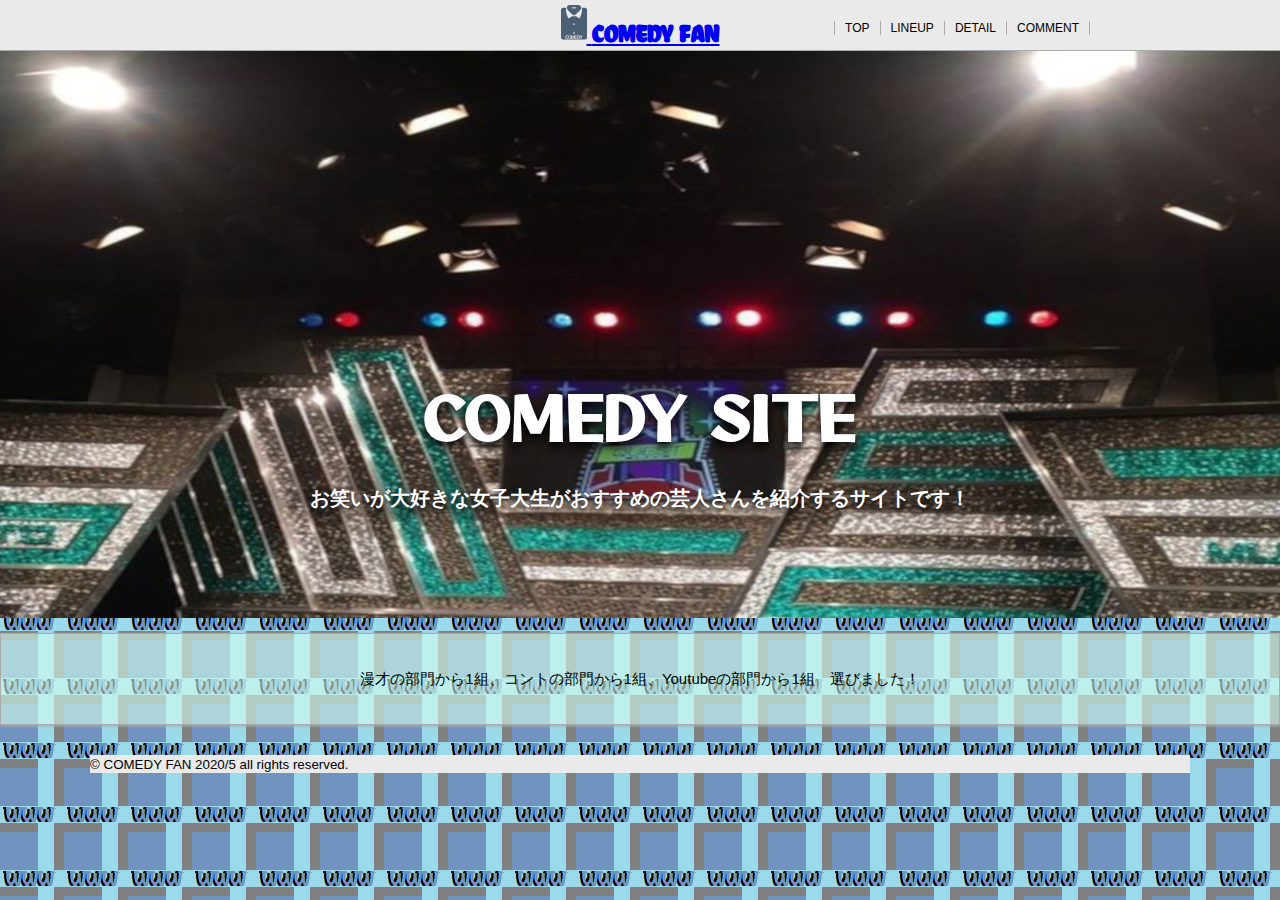
<file: index.html>
<!DOCTYPE html>
<html lang="ja">
<!-- コンテンツの言語を設定する -->

<head>
	<meta charset="UTF-8">
	<!-- エンコードの種類を設定する -->
	<title>COMEDY SITE</title>
	<link rel="stylesheet" href="css/style.css">
	<!-- スタイルシートファイルを設定する -->
	<link rel="icon" href="favicon.ico" type="image/vnd.microsoft.icon">
	<link rel="icon" href="/favicon.ico" type="image/vnd.microsoft.icon">
</head>

<!-- ページをidで区別する -->

<body id="top">
	<!-- ヘッダー部 -->
	<header>
		<h1><a href="index.html"><img src="img/logo.png" alt="COMEDY FAN">
				<!-- ロゴ画像 -->
				COMEDY FAN</a></h1>
		<!-- ナビゲーションメニューであることを明確にする -->
		<nav>
			<ul>
				<li><a href="index.html">TOP</a></li>
				<li><a href="menu.html">LINEUP</a></li>
				<li><a href="about.html">DETAIL</a></li>
				<li><a href="contact.html">COMMENT</a></li>
			</ul>
		</nav>
	</header>

	<section>
		<div id="photo">
			<!-- 1つのまとまりとして区画化する -->
			<h1>COMEDY SITE</h1> <!-- サイトの紹介文を記す -->
			<p>お笑いが大好きな女子大生がおすすめの芸人さんを紹介するサイトです！</p>
		</div>
		<p id="message">
			漫才の部門から1組、コントの部門から1組、Youtubeの部門から1組　選びました！</p>
	</section>
	<!-- フッター部 -->
	<footer>
		<small> &copy; COMEDY FAN 2020/5 all rights reserved.</small>
	</footer>
</body></html>
</file>
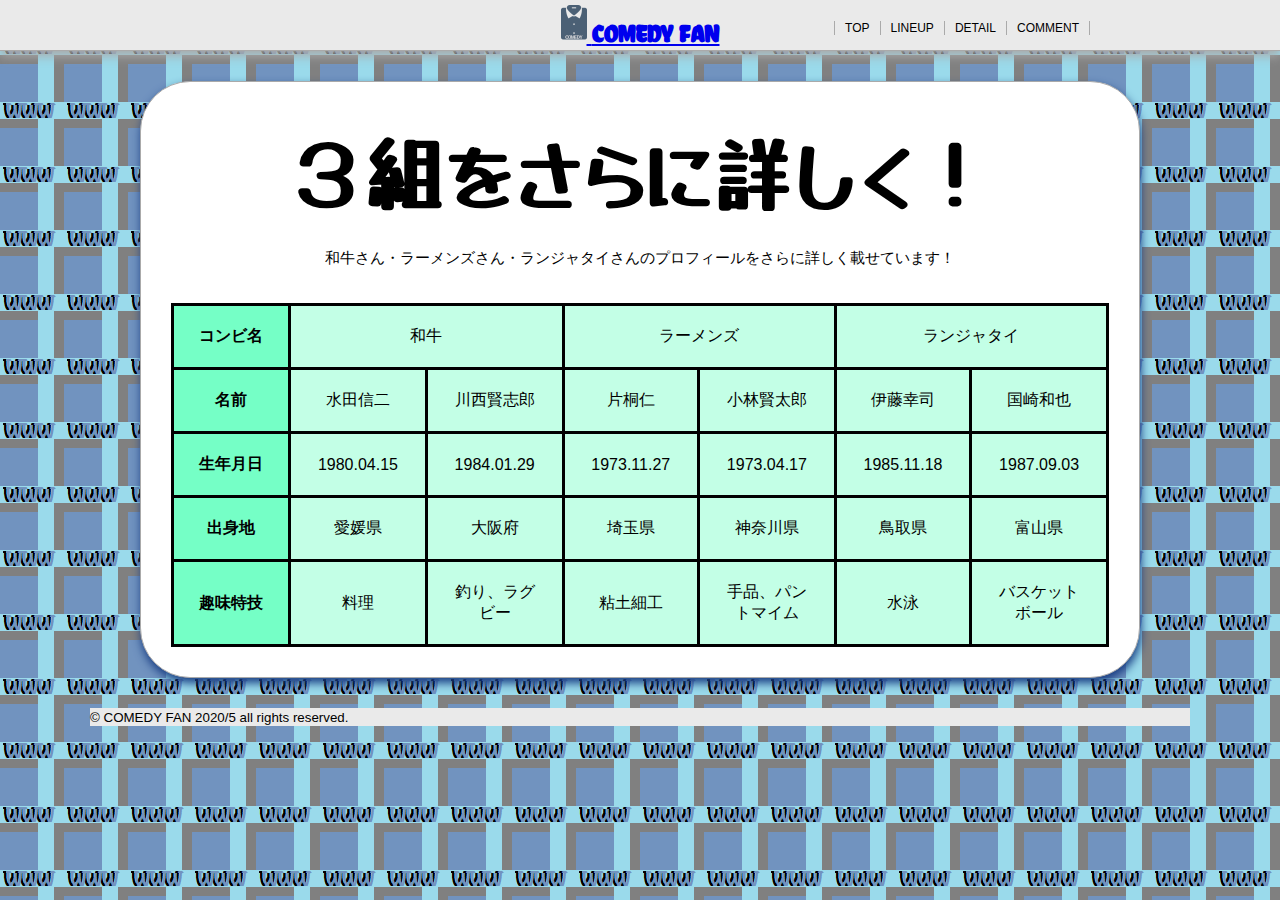
<file: about.html>
﻿<!DOCTYPE html>
<html lang="ja">
<!-- コンテンツの言語を設定する -->

<head>
	<meta charset="UTF-8">
	<!-- エンコードの種類を設定する -->
	<title>DETAIL - COMEDY FAN</title>
	<link rel="stylesheet" href="css/style.css">
	<!-- スタイルシートファイルを設定する -->
	<link rel="icon" href="favicon.ico" type="image/vnd.microsoft.icon">
	<link rel="icon" href="/favicon.ico" type="image/vnd.microsoft.icon">
</head>

<!-- ページをidで区別する -->

<body id="about">
	<!-- ヘッダー部 -->
	<header>
		<h1><a href="index.html"><img src="img/logo.png" alt="COMEDY FAN">
				<!-- ロゴ画像 -->
				COMEDY FAN</a></h1>
		<!-- ナビゲーションメニューであることを明確にする -->
		<nav>
			<ul>
				<li><a href="index.html">TOP</a></li>
				<li><a href="menu.html">LINEUP</a></li>
				<li><a href="about.html">DETAIL</a></li>
				<li><a href="contact.html">COMMENT</a></li>
			</ul>
		</nav>
	</header>

	<article>
		<h1>３組をさらに詳しく！</h1>
		<p>
			和牛さん・ラーメンズさん・ランジャタイさんのプロフィールをさらに詳しく載せています！
		</p>
		<table>
			<tr>
				<th class="nowrap">コンビ名</th>
				<td colspan="2">和牛</td>
				<td colspan="2">ラーメンズ</td>
				<td colspan="2">ランジャタイ</td>
			</tr>
			<tr>
				<th class="nowrap">名前</th>
				<td>水田信二</td>
				<td>川西賢志郎</td>
				<td>片桐仁</td>
				<td>小林賢太郎</td>
				<td>伊藤幸司</td>
				<td>国崎和也</td>
			</tr>
			<tr>
				<th class="nowrap">生年月日</th>
				<td>1980.04.15</td>
				<td>1984.01.29</td>
				<td>1973.11.27</td>
				<td>1973.04.17</td>
				<td>1985.11.18</td>
				<td>1987.09.03</td>
			</tr>
			<tr>
				<th class="nowrap">出身地</th>
				<td>愛媛県</td>
				<td>大阪府</td>
				<td>埼玉県</td>
				<td>神奈川県</td>
				<td>鳥取県</td>
				<td>富山県</td>
			</tr>
			<tr>
				<th class="nowrap">趣味特技</th>
				<td>料理</td>
				<td>釣り、ラグビー</td>
				<td>粘土細工</td>
				<td>手品、パントマイム</td>
				<td>水泳</td>
				<td>バスケットボール</td>
			</tr>

		</table>
	</article>

	<!-- フッター部 -->
	<footer>
		<small> &copy; COMEDY FAN 2020/5 all rights reserved.</small>
	</footer>
</body></html>
</file>
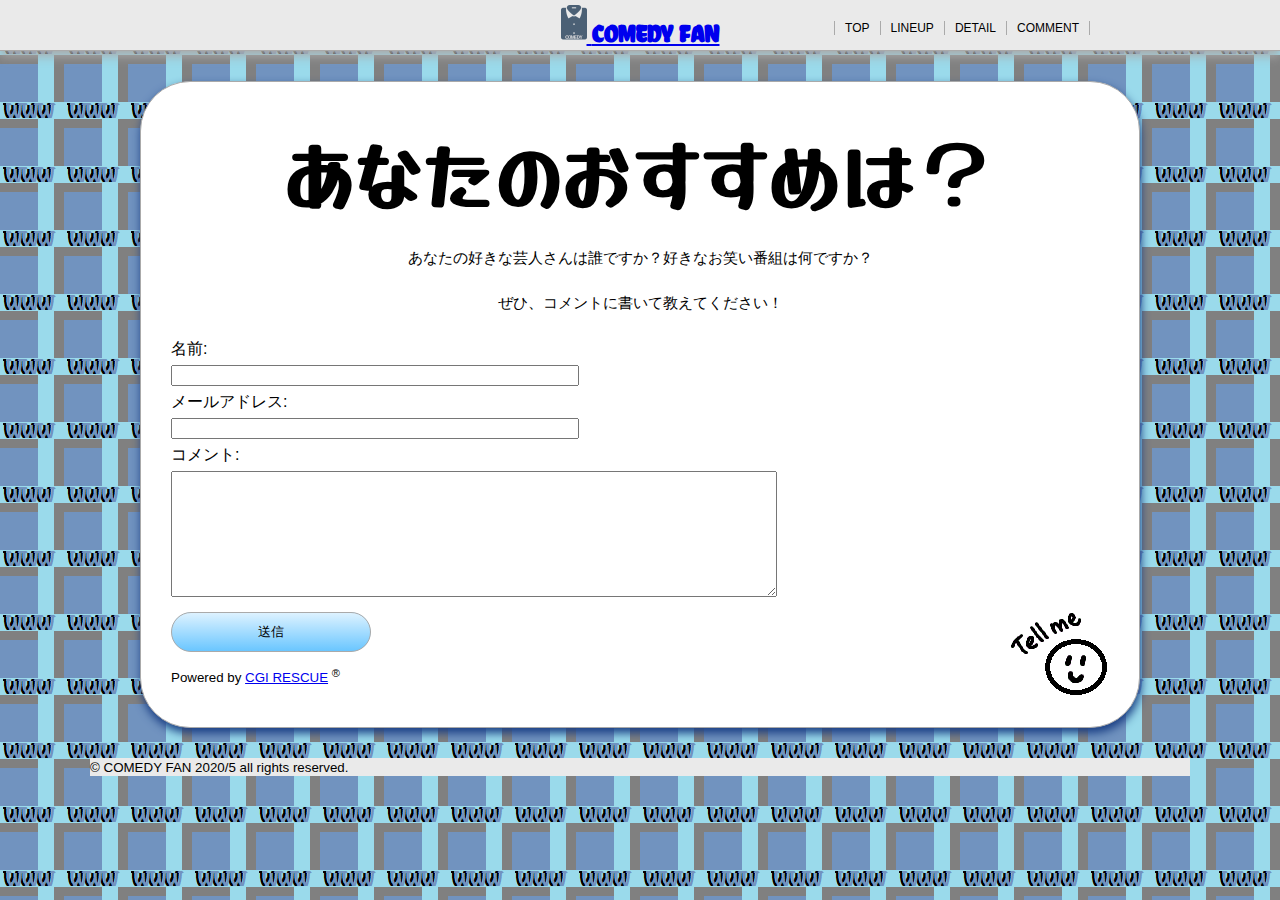
<file: contact.html>
﻿<!DOCTYPE html>
<html lang="ja">
<!-- コンテンツの言語を設定する -->

<head>
	<meta charset="UTF-8">
	<!-- エンコードの種類を設定する -->
	<title>COMMENT - COMEDY FAN</title>
	<link rel="stylesheet" href="css/style.css">
	<!-- スタイルシートファイルを設定する -->
	<link rel="icon" href="favicon.ico" type="image/vnd.microsoft.icon">
	<link rel="icon" href="/favicon.ico" type="image/vnd.microsoft.icon">
</head>

<!-- ページをidで区別する -->

<body id="contact">
	<!-- ヘッダー部 -->
	<header>
		<h1><a href="index.html"><img src="img/logo.png" alt="COMEDY FAN">
				<!-- ロゴ画像 -->
				COMEDY FAN</a></h1>
		<!-- ナビゲーションメニューであることを明確にする -->
		<nav>
			<ul>
				<li><a href="index.html">TOP</a></li>
				<li><a href="menu.html">LINEUP</a></li>
				<li><a href="about.html">DETAIL</a></li>
				<li><a href="contact.html">COMMENT</a></li>
			</ul>
		</nav>
	</header>

	<article>
		<h1>あなたのおすすめは？</h1>
		<p>
			あなたの好きな芸人さんは誰ですか？好きなお笑い番組は何ですか？
		</p>
		<p>
			ぜひ、コメントに書いて教えてください！
		</p>
		<form action="https://www.rescue.ne.jp/form/mail.cgi" method="post">
			<!-- フォームデータの送信先を指定 -->
			<input type="hidden" name="_uid" value="XXXXXXXXXXXXXXXX">
			<!-- フォームデコードサービスの id を指定 -->
			<input type="hidden" name="_done" value="http://www.www.www/">
			<!-- 送信後に表示するページの URL -->
			<input type="hidden" name="_subject" value="お問い合わせ">
			<!-- メールのタイトル -->
			<p2>
				<label>
					<!--ラベルをつけます-->
					名前:<input type="text" name="username">
					<!--名前の入力欄-->
				</label>
			</p2>
			<p2>
				<label>
					メールアドレス:<input type="email" name="usermail">
				</label>
			</p2>
			<p2>
				<label>コメント:
					<textarea name="usercomment"></textarea><img src="img/animegif.gif" align="right">
				</label>
			</p2>
			<p><input type="submit" value="送信"></p>
			<!--送信ボタンを作成 -->
			<small>Powered by
				<a href="http://www.rescue.ne.jp/" target="_blank">CGI RESCUE</a>
				<sup>&reg;</sup></small>
		</form>
	</article>

	<!-- フッター部 -->
	<footer>
		<small> &copy; COMEDY FAN 2020/5 all rights reserved.</small>
	</footer>
</body></html>
</file>
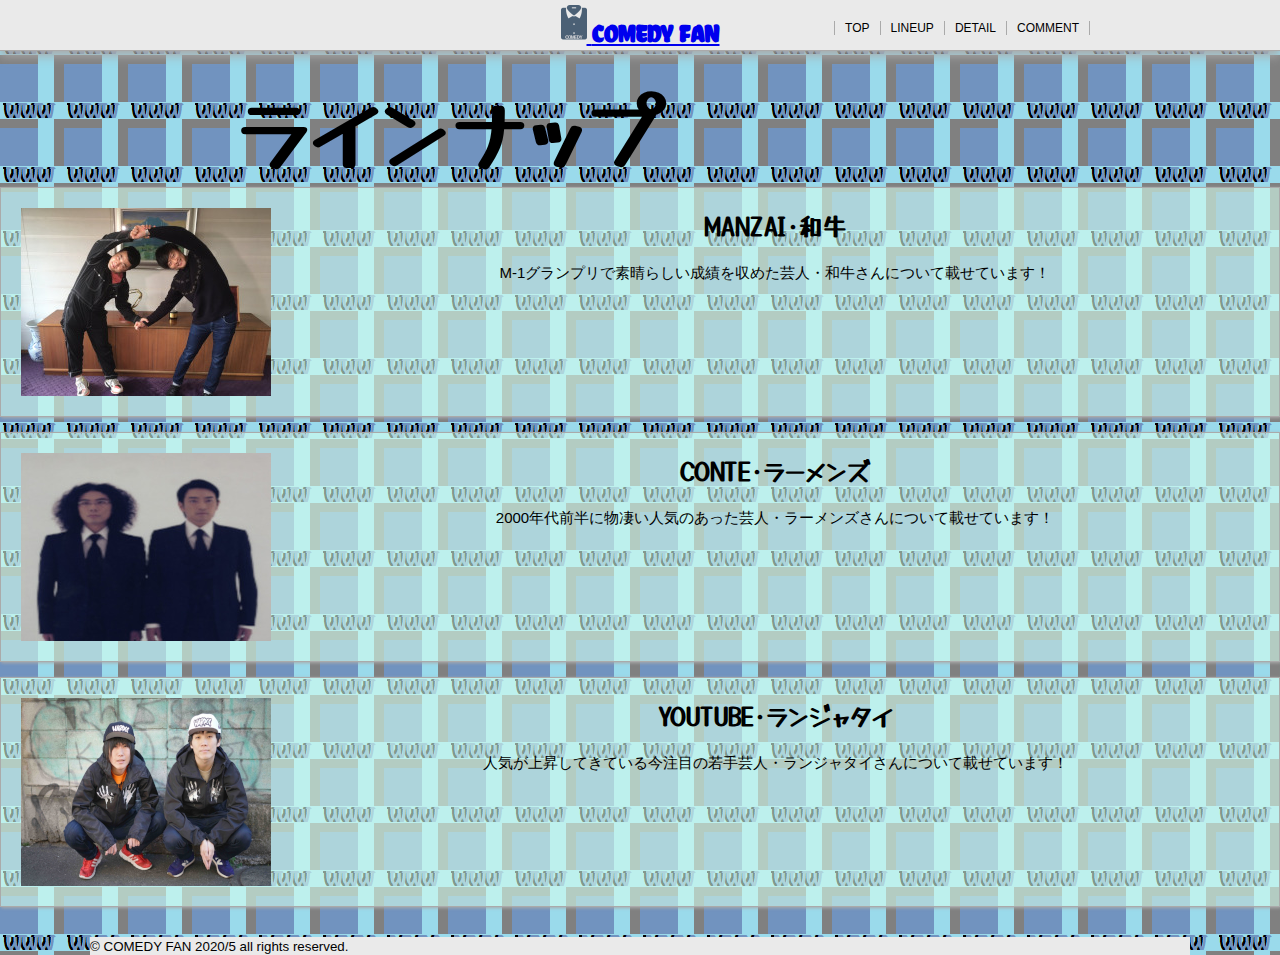
<file: menu.html>
﻿<!DOCTYPE html>
<html lang="ja">
<!-- コンテンツの言語を設定する -->

<head>
	<meta charset="UTF-8">
	<!-- エンコードの種類を設定する -->
	<title>LINEUP - COMEDY FAN</title>
	<link rel="stylesheet" href="css/style.css">
	<!-- スタイルシートファイルを設定する -->
	<link rel="icon" href="favicon.ico" type="image/vnd.microsoft.icon">
	<link rel="icon" href="/favicon.ico" type="image/vnd.microsoft.icon">
</head>

<!-- ページをidで区別する -->

<body id="posts">
	<!-- ヘッダー部 -->
	<header>
		<h1><a href="index.html"><img src="img/logo.png" alt="COMEDY FAN">
				<!-- ロゴ画像 -->
				COMEDY FAN</a></h1>
		<!-- ナビゲーションメニューであることを明確にする -->
		<nav>
			<ul>
				<li><a href="index.html">TOP</a></li>
				<li><a href="menu.html">LINEUP</a></li>
				<li><a href="about.html">DETAIL</a></li>
				<li><a href="contact.html">COMMENT</a></li>
			</ul>
		</nav>
	</header>

	<section>
		<!-- 1つのまとまりとして区画化する -->
		<h1>ラインナップ</h1>
		<article>
			<!-- コンテンツとして成立している部分をマークアップ -->
			<a href="menu01.html">
				<!-- 記事にリンクを設定 -->
				<img src="img/wagyu01-s.jpg" width="250"> <!-- サムネイル画像 -->
				<h1>MANZAI･和牛</h1> <!-- 概要を追加 -->
				<p>
					M-1グランプリで素晴らしい成績を収めた芸人・和牛さんについて載せています！
				</p>
			</a>
		</article>
		<article>
			<a href="menu02.html">
				<img src="img/rahmens01-s.jpg" width="250"> <!-- サムネイル画像 -->
				<h1>CONTE･ラーメンズ</h1> <!-- 概要を追加 -->
				<p>
					2000年代前半に物凄い人気のあった芸人・ラーメンズさんについて載せています！
				</p>
			</a>
		</article>
		<article>
			<a href="menu03.html">
				<img src="img/ranjatai01-s.JPG" width="250"> <!-- サムネイル画像 -->
				<h1>YOUTUBE･ランジャタイ</h1> <!-- 概要を追加 -->
				<p>
					人気が上昇してきている今注目の若手芸人・ランジャタイさんについて載せています！
				</p>
			</a>
		</article>
	</section>

	<!-- フッター部 -->
	<footer>
		<small> &copy; COMEDY FAN 2020/5 all rights reserved.</small>
	</footer>
</body></html>
</file>
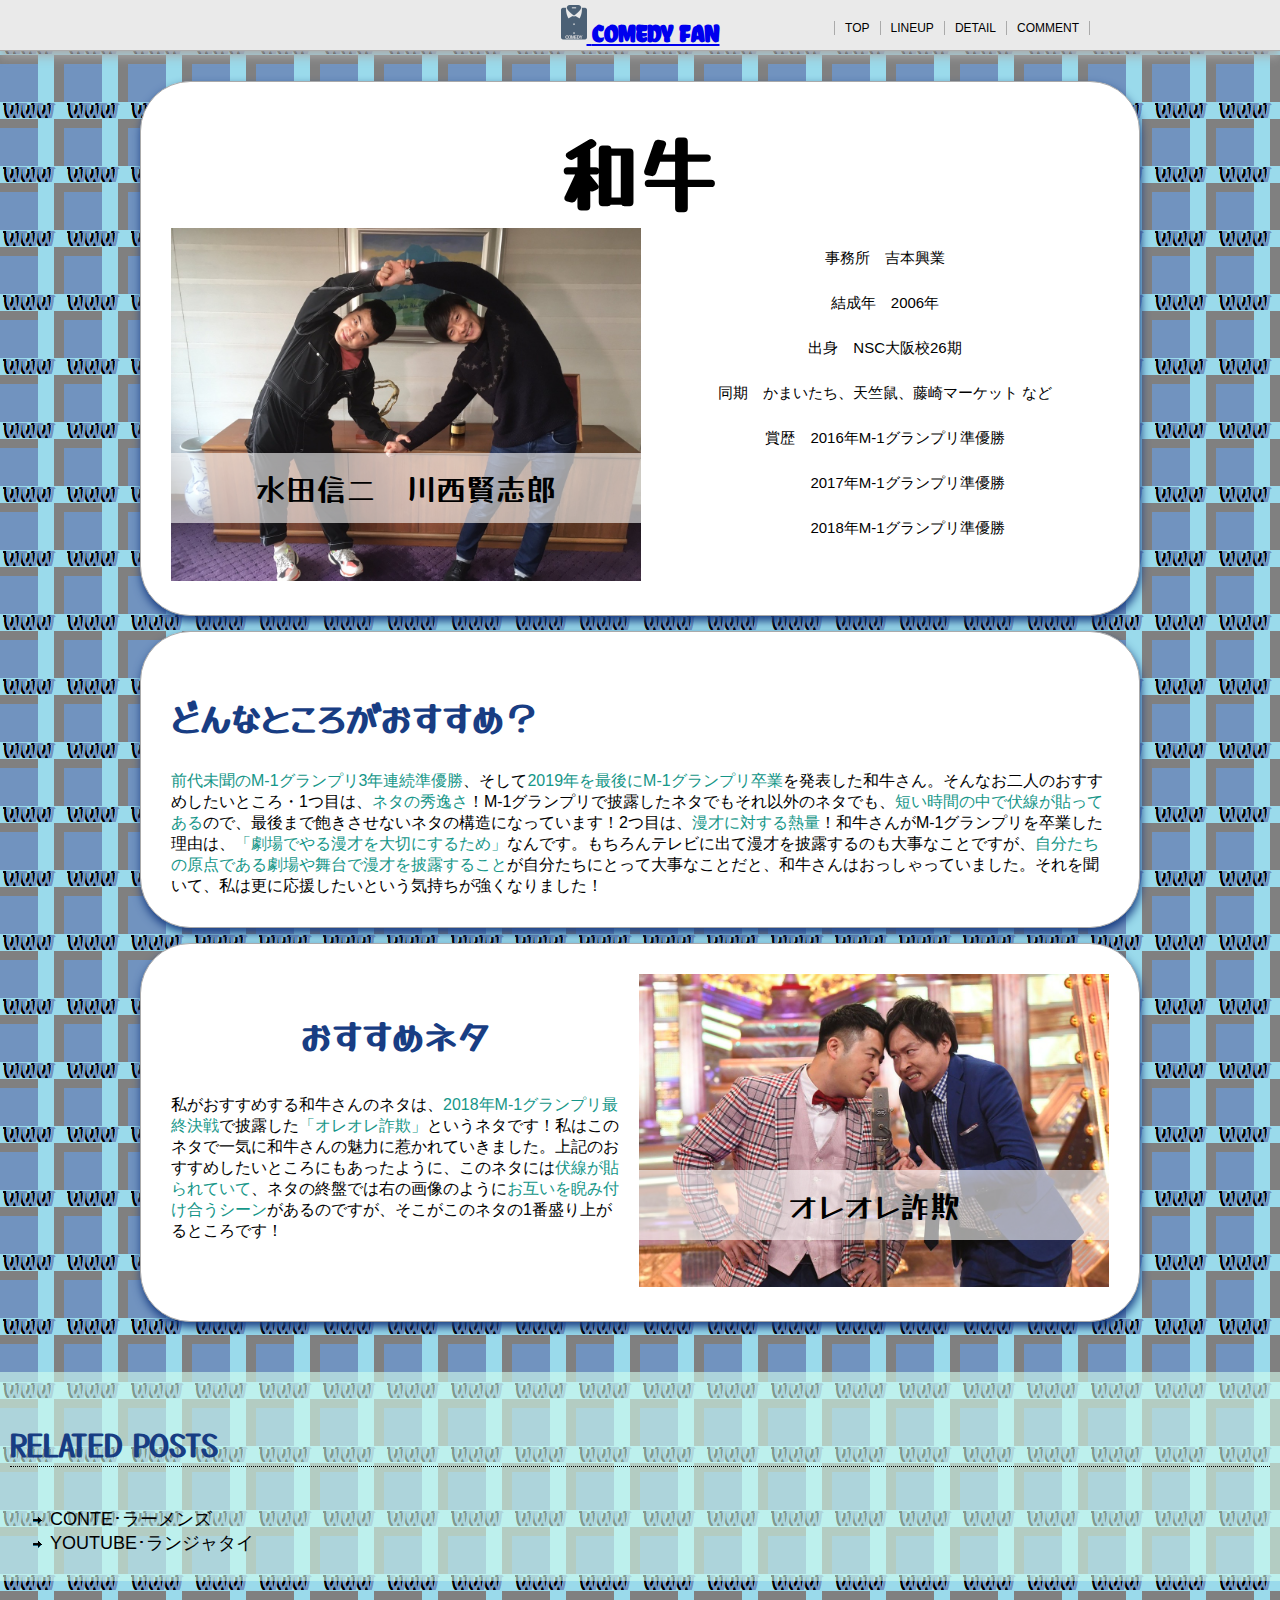
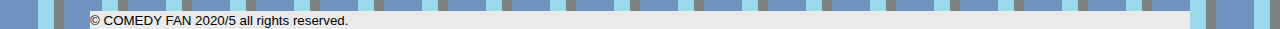
<file: menu01.html>
﻿<!DOCTYPE html>
<html lang="ja">
<!-- コンテンツの言語を設定する -->

<head>
	<meta charset="UTF-8"> <!-- エンコードの種類を設定する -->
	<title>MANZAI・和牛 - COMEDY FAN</title>
	<link rel="stylesheet" href="css/style.css"> <!-- スタイルシートファイルを設定する -->
	<link rel="icon" href="favicon.ico" type="image/vnd.microsoft.icon">
	<link rel="icon" href="/favicon.ico" type="image/vnd.microsoft.icon">
</head>

<body>
	<!-- ヘッダー部 -->
	<header>
		<h1><a href="index.html"><img src="img/logo.png" alt="COMEDY FAN">
				<!-- ロゴ画像 -->COMEDY FAN</a></h1>
		<nav>
			<!-- ナビゲーションメニューであることを明確にする -->
			<ul>
				<li><a href="index.html">TOP</a></li>
				<li><a href="menu.html">LINEUP</a></li>
				<li><a href="about.html">DETAIL</a></li>
				<li><a href="contact.html">COMMENT</a></li>
			</ul>
		</nav>
	</header>

	<!-- 記事本文 -->
	<article>
		<h1>和牛</h1>
		<figure class="photo-left">
			<!-- 図表の欄であることを記す -->
			<div class="box">
				<img src="img/wagyu01.jpg" alt="和牛 左上 画像">
				<p1>水田信二　川西賢志郎</p1>
			</div>
		</figure>
		<p>
			事務所　吉本興業
		</p>
		<p>
			結成年　2006年
		</p>
		<p>
			出身　NSC大阪校26期
		</p>
		<p>
			同期　かまいたち、天竺鼠、藤崎マーケット など
		</p>
		<p>
			賞歴　2016年M-1グランプリ準優勝
		</p>
		<p>
			　　　2017年M-1グランプリ準優勝
		</p>
		<p>
			　　　2018年M-1グランプリ準優勝
		</p>
	</article>
	<article>
		<h2>
			どんなところがおすすめ？
		</h2>
		<p1>
			<span>前代未聞のM-1グランプリ3年連続準優勝</span>、そして<span>2019年を最後にM-1グランプリ卒業</span>を発表した和牛さん。そんなお二人のおすすめしたいところ・1つ目は、<span>ネタの秀逸さ</span>！M-1グランプリで披露したネタでもそれ以外のネタでも、<span>短い時間の中で伏線が貼ってある</span>ので、最後まで飽きさせないネタの構造になっています！2つ目は、<span>漫才に対する熱量</span>！和牛さんがM-1グランプリを卒業した理由は、<span>「劇場でやる漫才を大切にするため」</span>なんです。もちろんテレビに出て漫才を披露するのも大事なことですが、<span>自分たちの原点である劇場や舞台で漫才を披露すること</span>が自分たちにとって大事なことだと、和牛さんはおっしゃっていました。それを聞いて、私は更に応援したいという気持ちが強くなりました！
		</p1>
	</article>
	<article>
		<figure class="photo-right">
			<div class="box">
				<img src="img/wagyu02.jpg" alt="和牛 右下 画像">
				<p1>オレオレ詐欺</p1>
			</div>
		</figure>
		<h3>
			おすすめネタ
		</h3>
		<p1>
			私がおすすめする和牛さんのネタは、<span>2018年M-1グランプリ最終決戦</span>で披露した<span>「オレオレ詐欺」</span>というネタです！私はこのネタで一気に和牛さんの魅力に惹かれていきました。上記のおすすめしたいところにもあったように、このネタには<span>伏線が貼られていて</span>、ネタの終盤では右の画像のように<span>お互いを睨み付け合うシーン</span>があるのですが、そこがこのネタの1番盛り上がるところです！
		</p1>
	</article>
	<aside>
		<h4>RELATED POSTS</h4>
		<ul>
			<!-- リストをマークアップ -->
			<li><a href="menu02.html">CONTE･ラーメンズ</a></li>
			<li><a href="menu03.html">YOUTUBE･ランジャタイ</a></li>
		</ul>
	</aside>

	<!-- フッター部 -->
	<footer>
		<small> &copy; COMEDY FAN 2020/5 all rights reserved.</small>
	</footer>
</body></html>
</file>
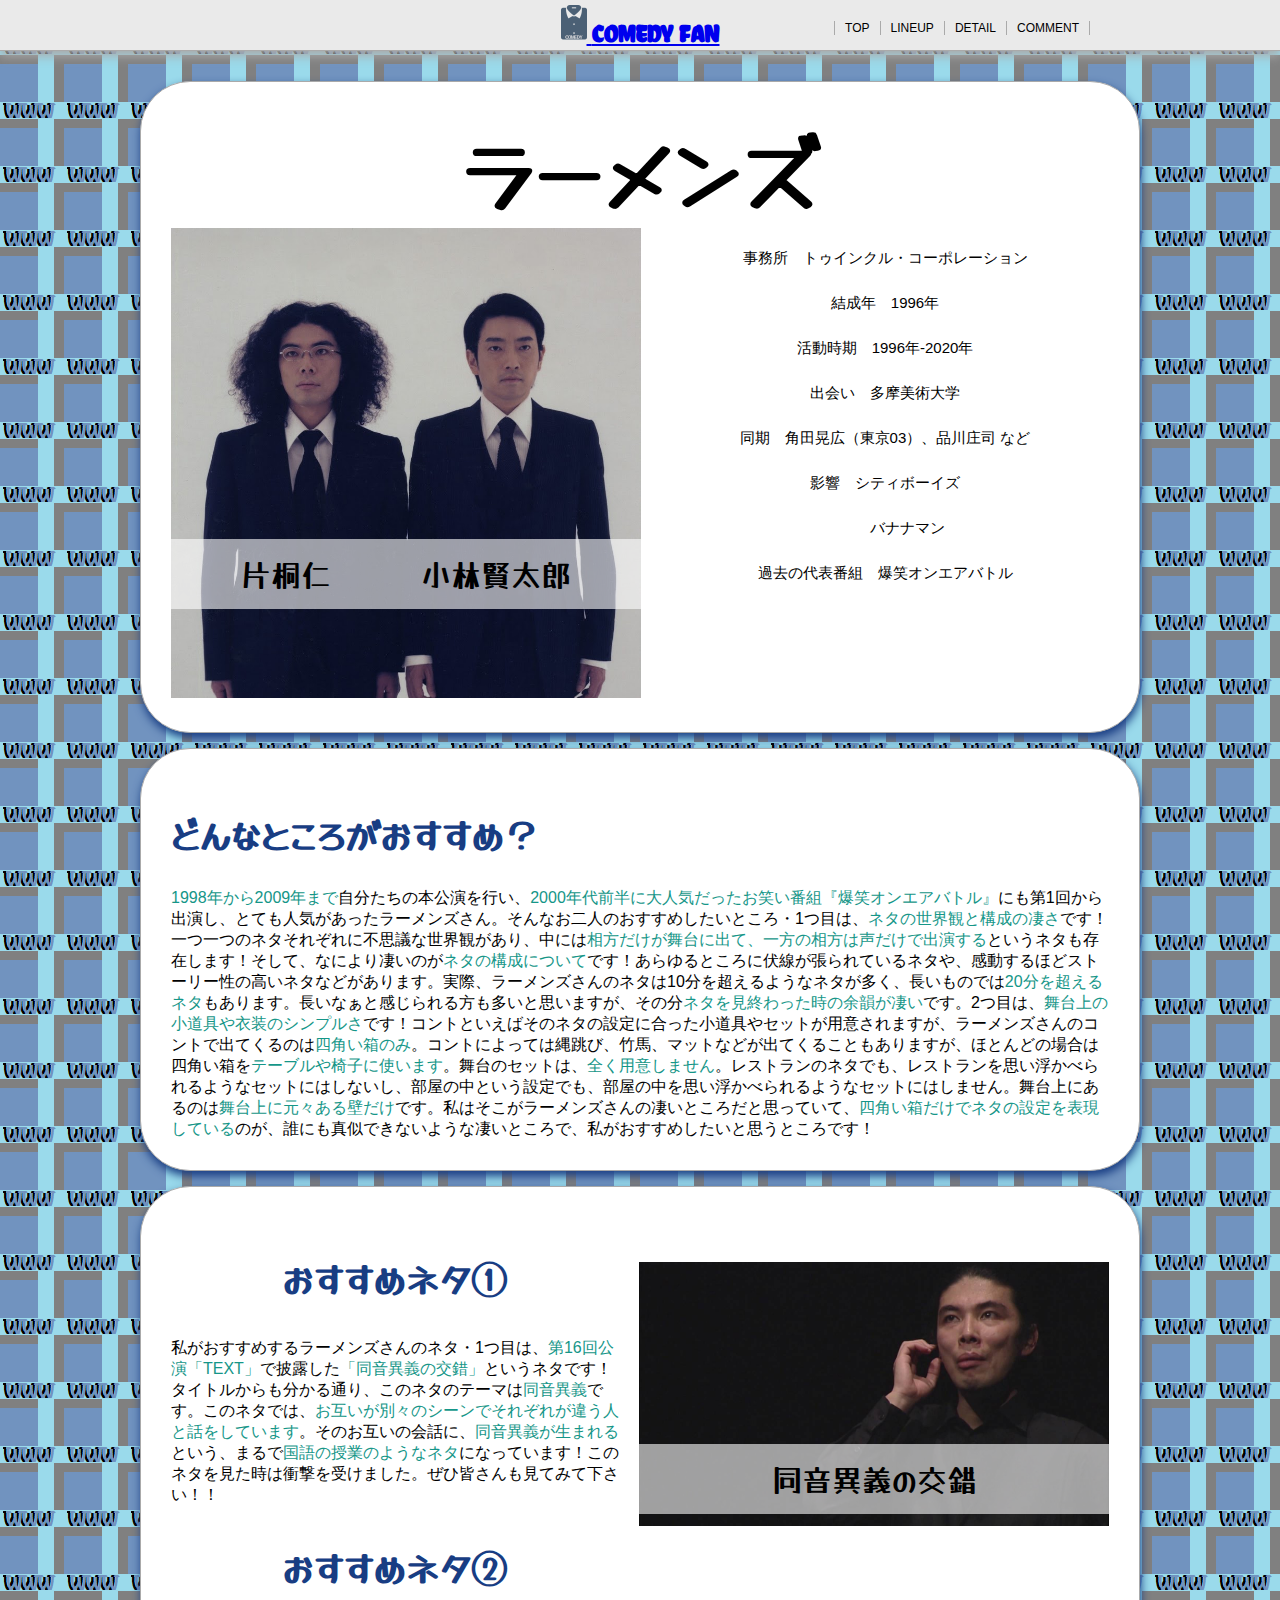
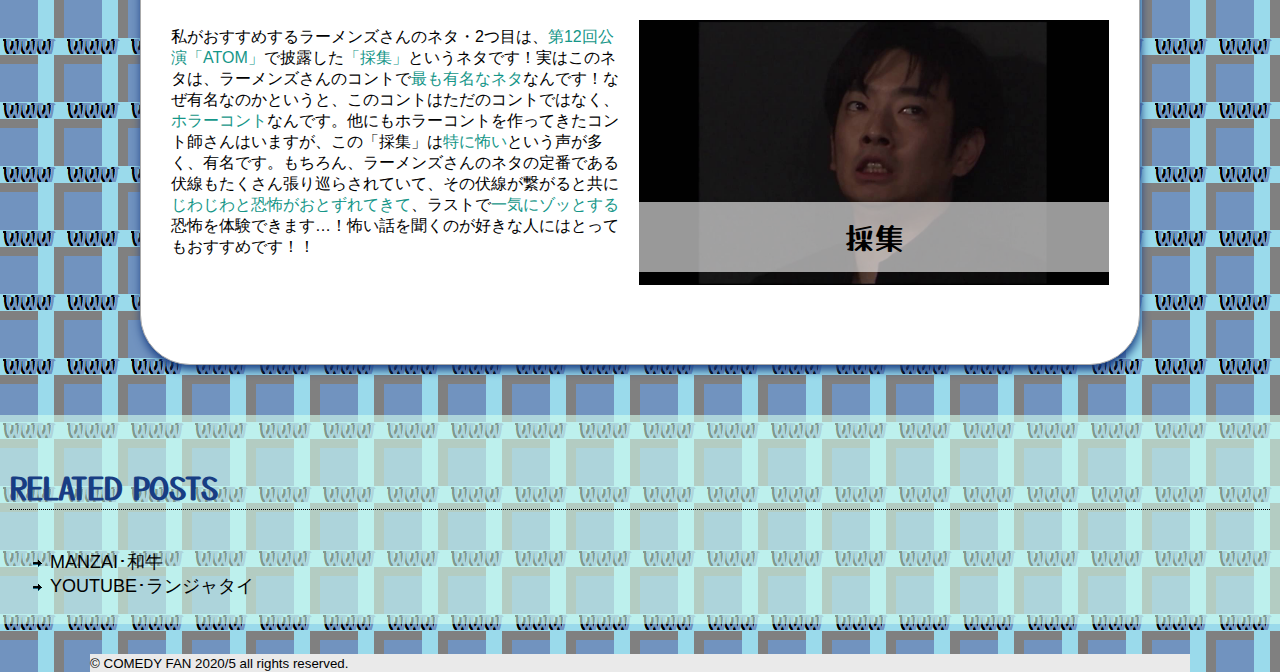
<file: menu02.html>
﻿<!DOCTYPE html>
<html lang="ja">
<!-- コンテンツの言語を設定する -->

<head>
	<meta charset="UTF-8"> <!-- エンコードの種類を設定する -->
	<title>CONTE・ラーメンズ - COMEDY FAN</title>
	<link rel="stylesheet" href="css/style.css"> <!-- スタイルシートファイルを設定する -->
	<link rel="icon" href="favicon.ico" type="image/vnd.microsoft.icon">
	<link rel="icon" href="/favicon.ico" type="image/vnd.microsoft.icon">
</head>

<body>
	<!-- ヘッダー部 -->
	<header>
		<h1><a href="index.html"><img src="img/logo.png" alt="COMEDY FAN">
				<!-- ロゴ画像 -->COMEDY FAN</a></h1>
		<nav>
			<!-- ナビゲーションメニューであることを明確にする -->
			<ul>
				<li><a href="index.html">TOP</a></li>
				<li><a href="menu.html">LINEUP</a></li>
				<li><a href="about.html">DETAIL</a></li>
				<li><a href="contact.html">COMMENT</a></li>
			</ul>
		</nav>
	</header>

	<!-- 記事本文 -->
	<article>
		<h1>ラーメンズ</h1>
		<figure class="photo-left">
			<!-- 図表の欄であることを記す -->
			<div class="box">
				<img src="img/rahmens01.jpg" alt="ラーメンズ 左上 画像">
				<p1>片桐仁　　　小林賢太郎</p1>
			</div>
		</figure>
		<p>
			事務所　トゥインクル・コーポレーション
		</p>
		<p>
			結成年　1996年
		</p>
		<p>
			活動時期　1996年-2020年
		</p>
		<p>
			出会い　多摩美術大学
		</p>
		<p>
			同期　角田晃広（東京03）、品川庄司 など
		</p>
		<p>
			影響　シティボーイズ
		</p>
		<p>
			　　　バナナマン
		</p>
		<p>
			過去の代表番組　爆笑オンエアバトル
		</p>
	</article>
	<article>
		<h2>
			どんなところがおすすめ？
		</h2>
		<p1>
			<span>1998年から2009年まで</span>自分たちの本公演を行い、<span>2000年代前半に大人気だったお笑い番組『爆笑オンエアバトル』</span>にも第1回から出演し、とても人気があったラーメンズさん。そんなお二人のおすすめしたいところ・1つ目は、<span>ネタの世界観と構成の凄さ</span>です！一つ一つのネタそれぞれに不思議な世界観があり、中には<span>相方だけが舞台に出て、一方の相方は声だけで出演する</span>というネタも存在します！そして、なにより凄いのが<span>ネタの構成について</span>です！あらゆるところに伏線が張られているネタや、感動するほどストーリー性の高いネタなどがあります。実際、ラーメンズさんのネタは10分を超えるようなネタが多く、長いものでは<span>20分を超えるネタ</span>もあります。長いなぁと感じられる方も多いと思いますが、その分<span>ネタを見終わった時の余韻が凄い</span>です。2つ目は、<span>舞台上の小道具や衣装のシンプルさ</span>です！コントといえばそのネタの設定に合った小道具やセットが用意されますが、ラーメンズさんのコントで出てくるのは<span>四角い箱のみ</span>。コントによっては縄跳び、竹馬、マットなどが出てくることもありますが、ほとんどの場合は四角い箱を<span>テーブルや椅子に使います</span>。舞台のセットは、<span>全く用意しません</span>。レストランのネタでも、レストランを思い浮かべられるようなセットにはしないし、部屋の中という設定でも、部屋の中を思い浮かべられるようなセットにはしません。舞台上にあるのは<span>舞台上に元々ある壁だけ</span>です。私はそこがラーメンズさんの凄いところだと思っていて、<span>四角い箱だけでネタの設定を表現している</span>のが、誰にも真似できないような凄いところで、私がおすすめしたいと思うところです！
		</p1>
	</article>
	<article>
		<figure class="photo-right">
			<div class="box">
				<a href="https://www.youtube.com/watch?v=uteRHmNcnyM" target="_blank">
					<img src="img/rahmens02.jpg" alt="ラーメンズ 右下 画像1" vspace="45">
				</a>
				<p1>同音異義の交錯</p1>
			</div>
		</figure>
		<h3>
			おすすめネタ①
		</h3>
		<p1>
			私がおすすめするラーメンズさんのネタ・1つ目は、<span>第16回公演「TEXT」</span>で披露した<span>「同音異義の交錯」</span>というネタです！タイトルからも分かる通り、このネタのテーマは<span>同音異義</span>です。このネタでは、<span>お互いが別々のシーンでそれぞれが違う人と話をしています</span>。そのお互いの会話に、<span>同音異義が生まれる</span>という、まるで<span>国語の授業のようなネタ</span>になっています！このネタを見た時は衝撃を受けました。ぜひ皆さんも見てみて下さい！！
		</p1>
		<figure class="photo-right">
			<div class="box">
				<a href="https://www.youtube.com/watch?v=os_hxNF4694&t=1s" target="_blank">
					<img src="img/rahmens03.jpg" alt="ラーメンズ 右下 画像2" vspace="45">
				</a>
				<p1>採集</p1>
			</div>
		</figure>
		<h3>
			おすすめネタ②
		</h3>
		<p1>
			私がおすすめするラーメンズさんのネタ・2つ目は、<span>第12回公演「ATOM」</span>で披露した<span>「採集」</span>というネタです！実はこのネタは、ラーメンズさんのコントで<span>最も有名なネタ</span>なんです！なぜ有名なのかというと、このコントはただのコントではなく、<span>ホラーコント</span>なんです。他にもホラーコントを作ってきたコント師さんはいますが、この「採集」は<span>特に怖い</span>という声が多く、有名です。もちろん、ラーメンズさんのネタの定番である伏線もたくさん張り巡らされていて、その伏線が繋がると共に<span>じわじわと恐怖がおとずれてきて</span>、ラストで<span>一気にゾッとする</span>恐怖を体験できます…！怖い話を聞くのが好きな人にはとってもおすすめです！！
		</p1>
	</article>
	<aside>
		<h4>RELATED POSTS</h4>
		<ul>
			<!-- リストをマークアップ -->
			<li><a href="menu01.html">MANZAI･和牛</a></li>
			<li><a href="menu03.html">YOUTUBE･ランジャタイ</a></li>
		</ul>
	</aside>

	<!-- フッター部 -->
	<footer>
		<small> &copy; COMEDY FAN 2020/5 all rights reserved.</small>
	</footer>
</body></html>
</file>
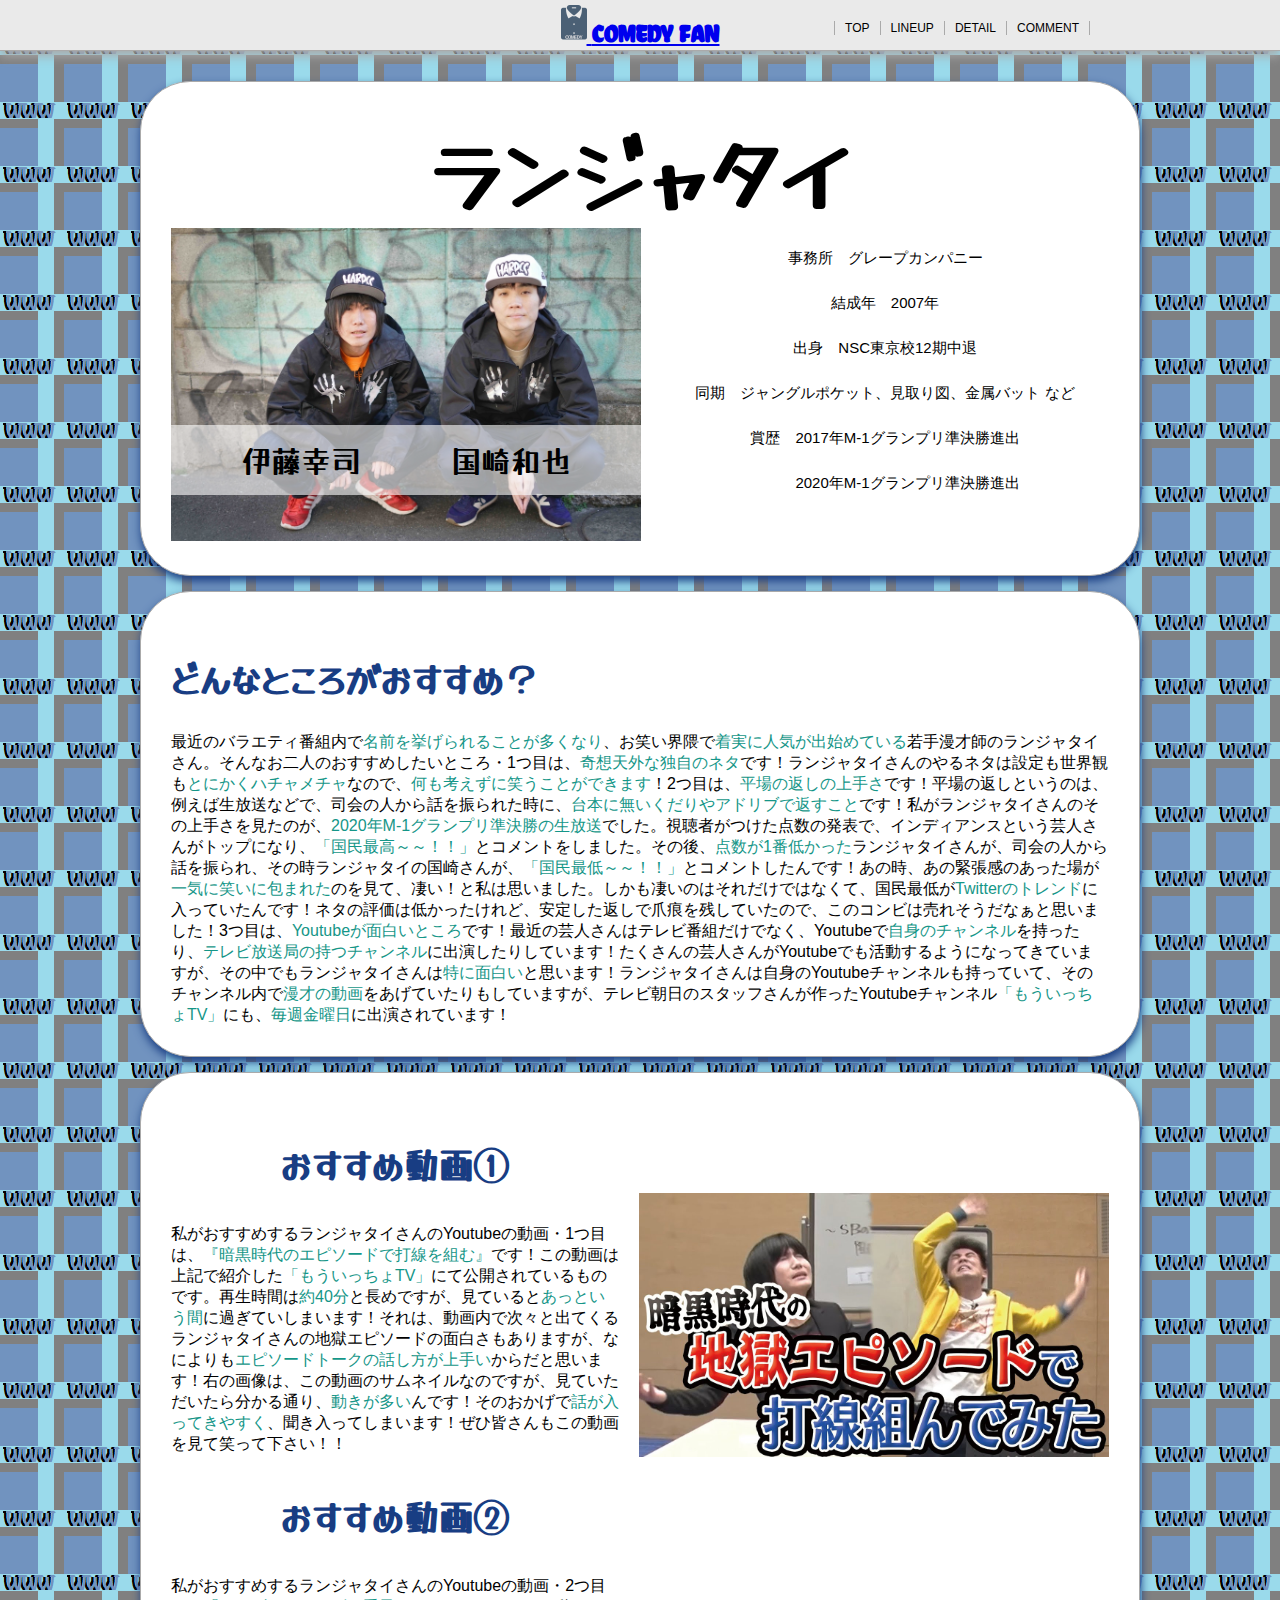
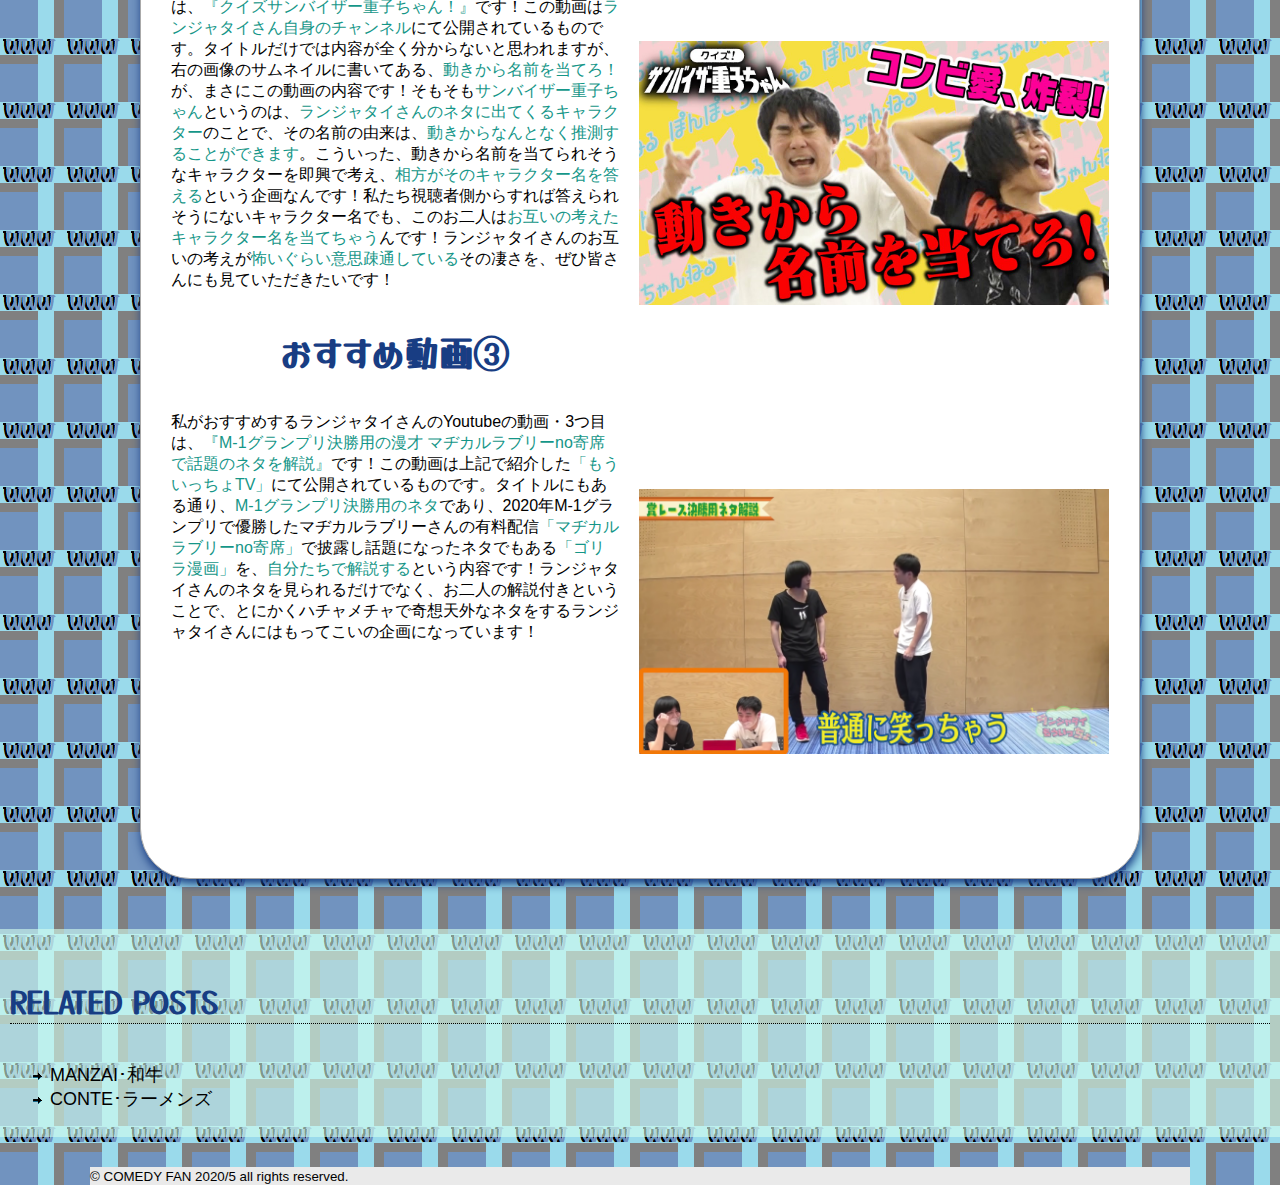
<file: menu03.html>
﻿<!DOCTYPE html>
<html lang="ja">
<!-- コンテンツの言語を設定する -->

<head>
	<meta charset="UTF-8"> <!-- エンコードの種類を設定する -->
	<title>YOUTUBE・ランジャタイ - COMEDY FAN</title>
	<link rel="stylesheet" href="css/style.css"> <!-- スタイルシートファイルを設定する -->
	<link rel="icon" href="favicon.ico" type="image/vnd.microsoft.icon">
	<link rel="icon" href="/favicon.ico" type="image/vnd.microsoft.icon">
</head>

<body>
	<!-- ヘッダー部 -->
	<header>
		<h1><a href="index.html"><img src="img/logo.png" alt="COMEDY FAN">
				<!-- ロゴ画像 -->COMEDY FAN</a></h1>
		<nav>
			<!-- ナビゲーションメニューであることを明確にする -->
			<ul>
				<li><a href="index.html">TOP</a></li>
				<li><a href="menu.html">LINEUP</a></li>
				<li><a href="about.html">DETAIL</a></li>
				<li><a href="contact.html">COMMENT</a></li>
			</ul>
		</nav>
	</header>

	<!-- 記事本文 -->
	<article>
		<h1>ランジャタイ</h1>
		<figure class="photo-left">
			<!-- 図表の欄であることを記す -->
			<div class="box">
				<img src="img/ranjatai01.JPG" alt="ランジャタイ 左上 画像">
				<p1>伊藤幸司　　　国崎和也</p1>
			</div>
		</figure>
		<p>
			事務所　グレープカンパニー
		</p>
		<p>
			結成年　2007年
		</p>
		<p>
			出身　NSC東京校12期中退
		</p>
		<p>
			同期　ジャングルポケット、見取り図、金属バット など
		</p>
		<p>
			賞歴　2017年M-1グランプリ準決勝進出
		</p>
		<p>
			　　　2020年M-1グランプリ準決勝進出
		</p>
	</article>
	<article>
		<h2>
			どんなところがおすすめ？
		</h2>
		<p1>
			最近のバラエティ番組内で<span>名前を挙げられることが多くなり</span>、お笑い界隈で<span>着実に人気が出始めている</span>若手漫才師のランジャタイさん。そんなお二人のおすすめしたいところ・1つ目は、<span>奇想天外な独自のネタ</span>です！ランジャタイさんのやるネタは設定も世界観も<span>とにかくハチャメチャ</span>なので、<span>何も考えずに笑うことができます</span>！2つ目は、<span>平場の返しの上手さ</span>です！平場の返しというのは、例えば生放送などで、司会の人から話を振られた時に、<span>台本に無いくだりやアドリブで返すこと</span>です！私がランジャタイさんのその上手さを見たのが、<span>2020年M-1グランプリ準決勝の生放送</span>でした。視聴者がつけた点数の発表で、インディアンスという芸人さんがトップになり、<span>「国民最高～～！！」</span>とコメントをしました。その後、<span>点数が1番低かった</span>ランジャタイさんが、司会の人から話を振られ、その時ランジャタイの国崎さんが、<span>「国民最低～～！！」</span>とコメントしたんです！あの時、あの緊張感のあった場が<span>一気に笑いに包まれた</span>のを見て、凄い！と私は思いました。しかも凄いのはそれだけではなくて、国民最低が<span>Twitterのトレンド</span>に入っていたんです！ネタの評価は低かったけれど、安定した返しで爪痕を残していたので、このコンビは売れそうだなぁと思いました！3つ目は、<span>Youtubeが面白いところ</span>です！最近の芸人さんはテレビ番組だけでなく、Youtubeで<span>自身のチャンネル</span>を持ったり、<span>テレビ放送局の持つチャンネル</span>に出演したりしています！たくさんの芸人さんがYoutubeでも活動するようになってきていますが、その中でもランジャタイさんは<span>特に面白い</span>と思います！ランジャタイさんは自身のYoutubeチャンネルも持っていて、そのチャンネル内で<span>漫才の動画</span>をあげていたりもしていますが、テレビ朝日のスタッフさんが作ったYoutubeチャンネル<span>「もういっちょTV」</span>にも、<span>毎週金曜日</span>に出演されています！
		</p1>
	</article>
	<article>
		<figure class="photo-right">
			<div class="box">
				<a href="https://www.youtube.com/watch?v=6uIHDkgn5wk" target="_blank">
					<img src="img/ranjatai02.jpg" alt="ランジャタイ 右下 画像1" vspace="90">
				</a>
			</div>
		</figure>
		<h3>
			おすすめ動画①
		</h3>
		<p1>
			私がおすすめするランジャタイさんのYoutubeの動画・1つ目は、<span>『暗黒時代のエピソードで打線を組む』</span>です！この動画は上記で紹介した<span>「もういっちょTV」</span>にて公開されているものです。再生時間は<span>約40分</span>と長めですが、見ていると<span>あっという間</span>に過ぎていしまいます！それは、動画内で次々と出てくるランジャタイさんの地獄エピソードの面白さもありますが、なによりも<span>エピソードトークの話し方が上手い</span>からだと思います！右の画像は、この動画のサムネイルなのですが、見ていただいたら分かる通り、<span>動きが多い</span>んです！そのおかげで<span>話が入ってきやすく</span>、聞き入ってしまいます！ぜひ皆さんもこの動画を見て笑って下さい！！
		</p1>
		<figure class="photo-right">
			<div class="box">
				<a href="https://www.youtube.com/watch?v=P7D9KxjpStk" target="_blank">
					<img src="img/ranjatai03.jpg" alt="ランジャタイ 右下 画像2" vspace="90">
				</a>
			</div>
		</figure>
		<h3>
			おすすめ動画②
		</h3>
		<p1>
			私がおすすめするランジャタイさんのYoutubeの動画・2つ目は、<span>『クイズサンバイザー重子ちゃん！』</span>です！この動画は<span>ランジャタイさん自身のチャンネル</span>にて公開されているものです。タイトルだけでは内容が全く分からないと思われますが、右の画像のサムネイルに書いてある、<span>動きから名前を当てろ！</span>が、まさにこの動画の内容です！そもそも<span>サンバイザー重子ちゃん</span>というのは、<span>ランジャタイさんのネタに出てくるキャラクター</span>のことで、その名前の由来は、<span>動きからなんとなく推測することができます</span>。こういった、動きから名前を当てられそうなキャラクターを即興で考え、<span>相方がそのキャラクター名を答える</span>という企画なんです！私たち視聴者側からすれば答えられそうにないキャラクター名でも、このお二人は<span>お互いの考えたキャラクター名を当てちゃう</span>んです！ランジャタイさんのお互いの考えが<span>怖いぐらい意思疎通している</span>その凄さを、ぜひ皆さんにも見ていただきたいです！
		</p1>
		<figure class="photo-right">
			<div class="box">
				<a href="https://www.youtube.com/watch?v=auZP2zpfOaQ" target="_blank">
					<img src="img/ranjatai04.png" alt="ランジャタイ 右下 画像3" vspace="90">
				</a>
			</div>
		</figure>
		<h3>
			おすすめ動画③
		</h3>
		<p1>
			私がおすすめするランジャタイさんのYoutubeの動画・3つ目は、<span>『M-1グランプリ決勝用の漫才 マヂカルラブリーno寄席で話題のネタを解説』</span>です！この動画は上記で紹介した<span>「もういっちょTV」</span>にて公開されているものです。タイトルにもある通り、<span>M-1グランプリ決勝用のネタ</span>であり、2020年M-1グランプリで優勝したマヂカルラブリーさんの有料配信<span>「マヂカルラブリーno寄席」</span>で披露し話題になったネタでもある<span>「ゴリラ漫画」</span>を、<span>自分たちで解説する</span>という内容です！ランジャタイさんのネタを見られるだけでなく、お二人の解説付きということで、とにかくハチャメチャで奇想天外なネタをするランジャタイさんにはもってこいの企画になっています！
		</p1>
	</article>
	<aside>
		<h4>RELATED POSTS</h4>
		<ul>
			<!-- リストをマークアップ -->
			<li><a href="menu01.html">MANZAI･和牛</a></li>
			<li><a href="menu02.html">CONTE･ラーメンズ</a></li>
		</ul>
	</aside>

	<!-- フッター部 -->
	<footer>
		<small> &copy; COMEDY FAN 2020/5 all rights reserved.</small>
	</footer>
</body></html>
</file>
<file: css/style.css>
﻿/* Googleフォントの利用設定 */
@import url('https://fonts.googleapis.com/css2?family=Chela+One&display=swap');
@import url('https://fonts.googleapis.com/css2?family=Yusei+Magic&display=swap');
@import url('https://fonts.googleapis.com/css2?family=Otomanopee+One&display=swap');

/* 基本となる設定 */
body {
	/* 基本のフォントを設定 */
	font-family: 'メイリオ', 'Hiragino Kaku Gothic Pro', sans-serif;
	background-color: rgb(120, 158, 229);
	/* ページの背景色を設定する */
	background-image: url(../img/back.png);
	margin: 0;
	/* ページ周囲の余白に０を設定する */
}

h1 {
	font-size: 80px;
	/* タイトルの文字サイズを設定する */
	margin-top: 0;
	/* タイトル上側の余白に０を設定する */
	margin-bottom: 0;
	/* タイトル下側の余白に０を設定する */
	text-align: center;
	font-family: 'Yusei Magic', sans-serif;
}

h2 {
	font-size: 35px;
	color: rgb(24, 61, 131);
	font-family: 'Yusei Magic', sans-serif;
}

h3 {
	text-align: center;
	font-size: 35px;
	color: rgb(24, 61, 131);
	font-family: 'Yusei Magic', sans-serif;
}

h4 {
	text-align: left;
}

p {
	line-height: 2;
	/* 行の高さ（行の間隔）を設定する */
	text-align: center;
	font-size: 15px;
}

/* ヘッダー部の設定 */
header {
	background-color: #eaeaea;
	/* ヘッダーの背景に白色を設定する */
	border-bottom: solid 1px #aaaaaa;
	/* ヘッダー下側の罫線を設定する */
	margin-bottom: 30px;
	/* ヘッダー下側の余白を設定する */
	-webkit-box-shadow: 0 1px 7px #aaaaaa;
	/* 古いスマホ用の影の設定 */
	box-shadow: 0 5px 10px #aaaaaa;
	/* ヘッダーに影を設定する */
	padding: 5px;
	/* ヘッダーに余白を設定する */
}

header h1 {
	font-family: 'Chela One', cursive;
	/* サイト名のフォントを設定する */
	font-size: 24px;
	/* サイト名の文字サイズを設定する */
	width: 900px;
	/* サイト名表示部の横幅を設定する */
	margin-left: auto;
	/* サイト名を左右中心に・・・ */
	margin-right: auto;
	/* ・・・表示するための設定 */
}

/* 記事部の設定 */
article {
	background-color: #ffffff;
	/* 記事の背景に白色を設定する */
	width: 1000px;
	/* 記事の横幅を設定する */
	margin-left: auto;
	/* 記事を左右中心に・・・ */
	margin-right: auto;
	/* ・・・表示するための設定 */
	border: solid 1px #aaaaaa;
	/* 記事を囲む罫線の設定 */
	padding: 30px;
	/* 罫線内側の余白を設定する */
	-webkit-box-sizing: border-box;
	/* 古いスマホ用の罫線の設定 */
	-moz-box-sizing: border-box;
	/* 古いスマホ用の罫線の設定 */
	box-sizing: border-box;
	/* ボックスの幅と高さに余白と罫線を含む*/
	margin-bottom: 15px;
	/* 記事ボックスと下のフッターとの間隔を設定 */
	-webkit-box-shadow: 1px 5px 10px rgb(24, 61, 131);
	/* 古いスマホ用の影の設定 */
	box-shadow: 1px 5px 10px rgb(24, 61, 131);
	/* 記事ボックスに影を設定する */
	border-radius: 50px;
	/* 四隅の角を丸くする */
	overflow: hidden;
	/* 画像をボックスに含めて表示 */
}

/* 記事 */
#posts article,
#message {
	/* 紹介文のデザインを指定*/
	background-color: rgba(214, 255, 238, 0.6);
	width: 1280px;
	border: solid 1px #aaaaaa;
	padding: 30px;
	-webkit-box-sizing: border-box;
	-moz-box-sizing: border-box;
	box-sizing: border-box;
	margin-bottom: 15px;
	-webkit-box-shadow: 1px 1px 3px #aaaaaa;
	box-shadow: 1px 1px 3px #aaaaaa;
	border-radius: 0px;
	overflow: hidden;
	/* 画像をボックスに含めて表示 */
}

/* フッター部の設定 */
footer {
	width: 1100px;
	/* フッターの横幅を設定する */
	margin-left: auto;
	/* フッターを左右中心に・・・ */
	margin-right: auto;
	/* ・・・表示するための設定 */
	clear: both;
	background-color: #eaeaea;
	margin-top: 30px;
}

/* 画像を中央に配置するレイアウト */
figure.photo-center {
	text-align: center;
	/* 中央寄せの行に設定する（画像を中央に表示する） */
	margin-top: 30px;
	/* 図表上側の文章との隙間を設定する */
	margin-bottom: 30px;
	/* 図表下側の文章との隙間を設定する */
}

/* 画像を左側に配置するレイアウトのクラス */
figure.photo-left {
	margin: 0;
	margin-right: 20px;
	/* 右の余白を20ピクセルに設定 */
	float: left;
	/* 画像を左側へ寄せる */
}

figure.photo-left img {
	width: 470px;
}

/* 画像を右側に配置するレイアウトのクラス */
figure.photo-right {
	margin: 0;
	margin-left: 20px;
	/* 左の余白を20ピクセルに設定 */
	float: right;
	/* 画像を右側へ寄せる */
}

figure.photo-right img {
	width: 470px;
}

.box {
	position: relative;
}

.box p1 {
	position: absolute;
	color: black;
	top: 73%;
	left: 50%;
	-ms-transform: translate(-50%, -50%);
	-webkit-transform: translate(-50%, -50%);
	transform: translate(-50%, -50%);
	margin: 0;
	padding: 20px 20px;
	background: rgba(255, 255, 255, 0.6);
	font-size: 30px;
	font-family: 'Yusei Magic', sans-serif;
	line-height: 1;
	text-align: center;
	width: 430px;
}

.box img {
	width: 100%;
}

span {
	color: #159688;
}

/* リンク */

a:hover {
	color: #159688;
	/* カーソルを重ねた時の色を設定 */
}

a img {
	border: none;
	/* 画像の周りの罫線を削除 */
}

/* 関連記事へのリンク */
aside {
	border-radius: 0px;
	padding: 10px;
	background-color: rgba(214, 255, 238, 0.6);
	margin-top: 50px;
}

aside h4 {
	font-family: 'Yusei Magic', sans-serif;
	font-size: 30px;
	color: rgb(24, 61, 131);
	border-bottom: dotted 1px #000000;
}

aside ul {
	list-style-image: url(../img/listmark.png);
}

aside a {
	color: #000000;
	font-size: 18px;
	text-decoration: none;
}

/* ナビゲーションメニュー */
nav ul {
	list-style-type: none;
	/* リストマークを削除 */
	margin-top: 0;
	/* 余計は余白を削除 */
	margin-bottom: 0;
	padding-left: 0;
	font-size: 0;
	/* リンクの間の余計な余白を削除 */
}

nav li {
	display: inline;
	/* リンクを横に並べて表示 */
	font-size: 12px;
	/* リンクの文字を小さくする */
	border-right: solid 1px #aaaaaa;
	/* リンクを罫線で区切る */
	padding-left: 10px;
	padding-right: 10px;
}

nav li:first-child {
	border-left: solid 1px #aaaaaa;
	/* 一つ目のリンク左にも罫線 */
}

nav {
	width: 900px;
	/* メニューをメインコンテンツに揃えて表示 */
	margin-left: auto;
	margin-right: auto;
	text-align: right;
	margin-top: -27px;
	margin-bottom: 10px;
}

nav a {
	color: #000000;
	text-decoration: none;
	/* リンクの下線を削除 */
}

/* メニューの一覧ページ専用 */
#posts article img {
	/* サムネイル画像を左に寄せる */
	float: left;
	margin-right: 20px;
}

#posts article h1 {
	/* 記事タイトル文字を小さく */
	font-size: 24px;
}

#posts section {
	/* 「メニュー」を概要に揃える */
	width: 900px;
	margin-left: 0px;
	margin-right: 0px;
}

#posts header {
	/* ヘッダー下の余白を小さく */
	margin-bottom: 20px;
}

#posts article a {
	color: #000000;
	text-decoration: none;
	/* 下線を非表示 */
	display: block;
	/* aがブロックボックスを構成するように表示 */
	overflow: hidden;
	/* 画像をボックスに含めて表示 */
	padding: 20px;
	/* aの内側に余白を入れる */
}

#posts article a:hover {
	background-color: rgba(166, 255, 218, 0.6);
	/* カーソルを重ねた時の色 */
}

#posts article {
	padding: 0;
	/* article の内側の余白を削除 */
}

/* トップページ */
#top header {
	/*ヘッダーの下の余白を削除*/
	margin-bottom: 0;
}

#photo {
	background-image: url(../img/photo.jpeg);
	/*トップ用の画像表示*/
	background-repeat: no-repeat;
	background-position: 50% 0;
	/*背景画像を中央に表示*/
	background-color: #5f451c;
	/*画像の両サイドに色をつける*/
	text-align: center;
	/*文字を中央に表示*/
	padding-top: 320px;
	/*背景画像を大きく表示*/
	padding-bottom: 80px;
}

#photo h1 {
	color: #ffffff;
	/*文字のデザインを指定*/
	font-size: 60px;
	font-family: 'Otomanopee One', sans-serif;
	text-shadow: 0 5px 10px #000000;
	/*文字に影をつける*/
}

#photo p {
	color: #ffffff;
	font-size: 20px;
	font-weight: bold;
	text-shadow: 0 5px 10px #000000;
	/*文字に影をつける*/
}

/* アバウトページ */
table,
th,
td {
	border: solid 3px #000000;
	/* テーブルの罫線を表示 */
}

table {
	border-collapse: collapse;
	/* テーブルの罫線を重ねて表示 */
	margin-left: auto;
	/* テーブルの配置を指定 */
	margin-right: auto;
	margin-top: 30px;
	/* キャプションと説明文の間隔を調整 */
}

th,
td {
	padding: 20px 20px 20px 20px;
	/* セルの内側に余白を入れる */
}

th {
	width: 600px;
	/* セルの横幅を指定 */
	background-color: rgba(25, 255, 160, 0.6);
	text-align: center;
	/* 見出しの行揃え */
}

td {
	width: 800px;
	/* セルの横幅を指定 */
	background-color: rgba(155, 255, 214, 0.6);
	text-align: center;
}

caption {
	font-weight: bold;
	/* キャプションのデザインを指定 */
	background-color: #d9d8a7;
	border-radius: 10px;
	padding: 10px;
	margin-top: 10px;
}

.nowrap {
	white-space: nowrap;
}

/* お問い合わせページ */
input,
textarea {
	display: block;
	/* ラベルを入力欄の上に表示 */
}

p2 {
	text-align: left;
	line-height: 2;
}

input {
	width: 400px;
	/* 入力欄の横幅を調整 */
}

input[type="submit"] {
	width: 200px;
	/* 送信ボタンの横幅を調整 */
	background-color: #6ac6ff;
	background-image: -webkit-gradient(linear, left top, left bottom, from(#ddf2ff), to(#6ac6ff));
	background-image: -webkit-linear-gradient(top, #ddf2ff 0%, #6ac6ff 100%);
	background-image: linear-gradient(to bottom, #ddf2ff 0%, #6ac6ff 100%);
	border: solid 1px #aaaaaa;
	/* 送信ボタンの罫線のデザイン */
	border-radius: 50px;
	padding-top: 10px;
	padding-bottom: 10px;
}

textarea {
	/* コメント入力欄の横幅と高さの指定 */
	width: 600px;
	height: 120px;
}
</file>
